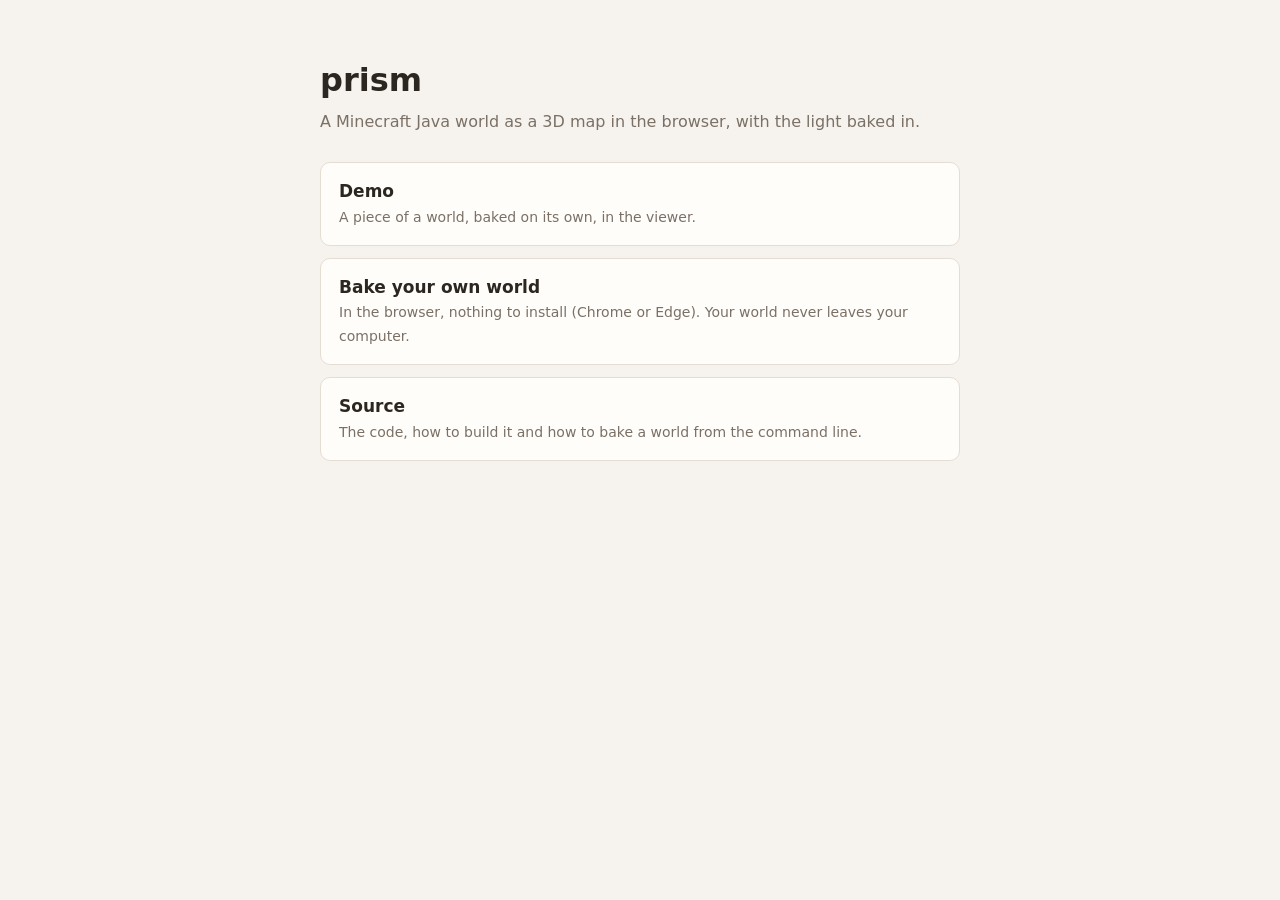
<file: index.html>
<!doctype html>
<!-- The GitHub Pages site's front page (scripts/pages.sh): the app and the
     demo each live in a folder of their own under it. -->
<html lang="en">
<head>
<meta charset="utf-8">
<meta name="viewport" content="width=device-width, initial-scale=1">
<title>prism</title>
<style>
:root { color-scheme: light dark; --bg: #f6f3ee; --card: #fffdf9; --ink: #2b2620; --dim: #7a7066; --line: #e4ddd2; --accent: #c0673a; }
@media (prefers-color-scheme: dark) {
    :root { --bg: #1b1916; --card: #24211d; --ink: #ece6dd; --dim: #9a9086; --line: #36312b; --accent: #e08a5a; }
}
body { margin: 0; background: var(--bg); color: var(--ink);
       font: 16px/1.5 system-ui, -apple-system, "Segoe UI", sans-serif; }
main { max-width: 640px; margin: 0 auto; padding: 56px 20px; }
h1 { margin: 0; font-size: 32px; }
p { color: var(--dim); margin: 6px 0 28px; }
a.card { display: block; background: var(--card); border: 1px solid var(--line); border-radius: 10px;
         padding: 16px 18px; margin-bottom: 12px; color: inherit; text-decoration: none; }
a.card:hover { border-color: var(--accent); }
a.card b { display: block; font-size: 17px; }
a.card span { color: var(--dim); font-size: 14px; }
</style>
</head>
<body>
<main>
<h1>prism</h1>
<p>A Minecraft Java world as a 3D map in the browser, with the light baked in.</p>
<a class="card" href="demo/"><b>Demo</b><span>A piece of a world, baked on its own, in the viewer.</span></a>
<a class="card" href="app/"><b>Bake your own world</b><span>In the browser, nothing to install (Chrome or Edge). Your world never leaves your computer.</span></a>
<a class="card" href="https://github.com/illliliiill1116/Prism"><b>Source</b><span>The code, how to build it and how to bake a world from the command line.</span></a>
</main>
</body>
</html>
</file>
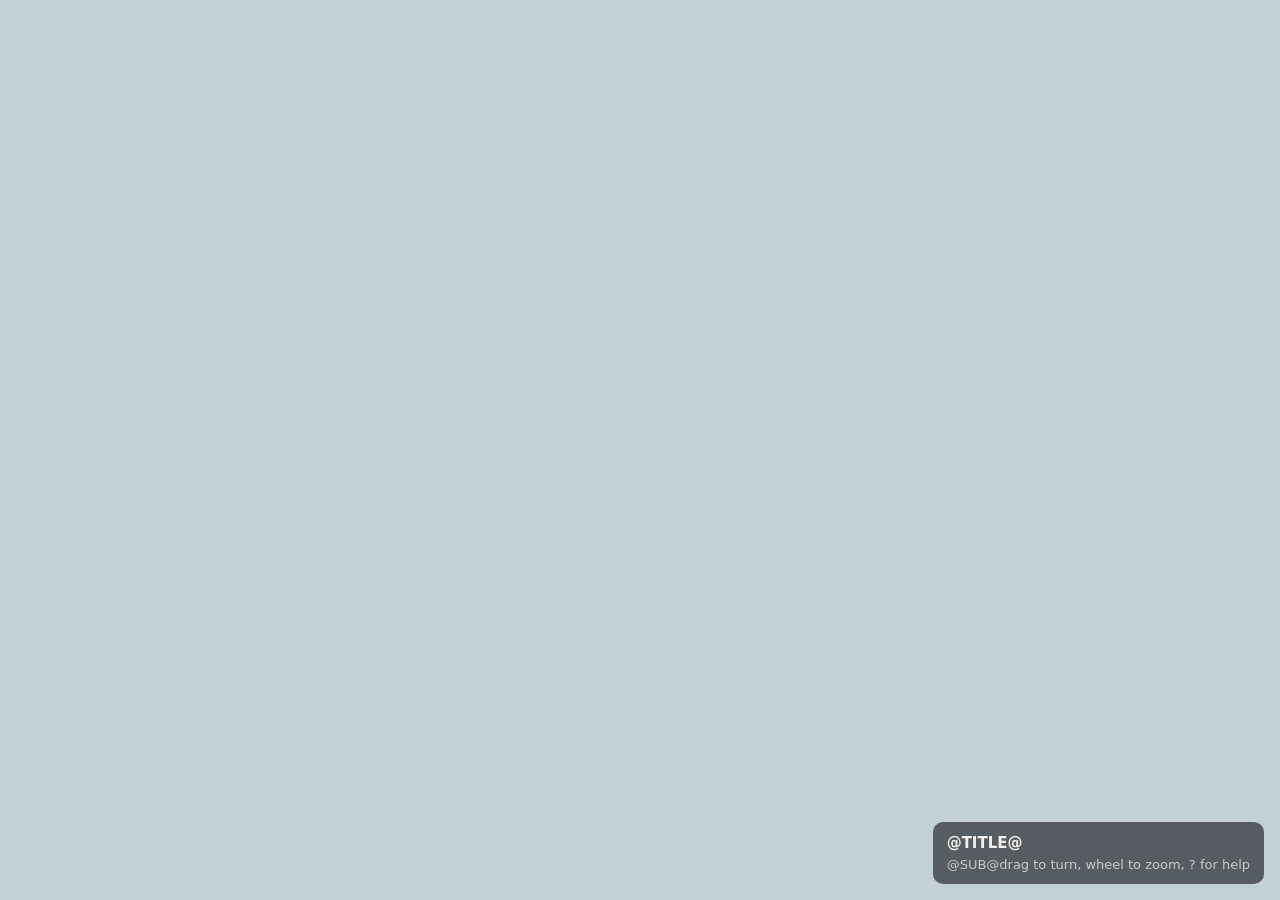
<file: viewer/site.html>
<!doctype html>
<!-- A map as a site of its own: this page, the viewer (js/, style.css)
     and the map in map/. The app's Export (app/export.js) and
     scripts/demo.sh fill in the @...@: the title and the line under it as
     HTML, the start view as a JSON object of the viewer's options (cam,
     at, sun; {} lets the viewer pick). -->
<html lang="en">
<head>
<meta charset="utf-8">
<meta name="viewport" content="width=device-width, initial-scale=1">
<title>@TITLE@ · prism</title>
<link rel="stylesheet" href="style.css" data-prism>
<style>
html, body { margin: 0; height: 100%; overflow: hidden; background: #c3d0d8; }
.cap { position: fixed; right: 16px; bottom: 16px; z-index: 5; max-width: calc(100% - 200px);
       padding: 10px 14px; border-radius: 10px; background: rgba(20, 22, 26, .62); color: #f2efe9;
       font: 13px/1.5 system-ui, -apple-system, "Segoe UI", sans-serif; backdrop-filter: blur(6px); }
.cap b { font-size: 15px; }
.cap span { opacity: .75; }
.cap a { color: inherit; }
.file { position: fixed; inset: 0; z-index: 10; display: grid; place-items: center; padding: 16px;
        background: #c3d0d8; font: 15px/1.6 system-ui, -apple-system, "Segoe UI", sans-serif; color: #1d2126; }
.file div { max-width: 560px; background: #fff; border-radius: 12px; padding: 22px 26px; box-shadow: 0 6px 30px rgba(0,0,0,.12); }
.file h1 { font-size: 20px; margin: 0 0 8px; }
.file code { background: #eef1f4; padding: 1px 5px; border-radius: 4px; }
</style>
<script type="importmap">
{ "imports": {
    "three": "https://cdn.jsdelivr.net/npm/three@0.160.0/build/three.module.js",
    "three/addons/": "https://cdn.jsdelivr.net/npm/three@0.160.0/examples/jsm/"
} }
</script>
</head>
<body>
<div class="cap"><b>@TITLE@</b><br>
<span>@SUB@drag to turn, wheel to zoom, ? for help</span></div>
<script>
/* opened as a file (a double click): the browser runs none of the
   viewer's scripts there, so say what to do instead */
if (location.protocol === "file:") document.body.insertAdjacentHTML("beforeend", `<div class="file"><div>
<h1>This map is a website</h1>
<p>A browser won't run it from a file on your computer: it has to come from a web server.</p>
<p><b>To share it</b>, put this whole folder on a static web host (Netlify, GitHub Pages, Cloudflare Pages
or your own server) and open the address it gives you.</p>
<p><b>To look at it on this computer</b>, open it in the prism app, or serve the folder,
for example with <code>python -m http.server</code> in it, and open <code>http://localhost:8000/</code>.</p>
</div></div>`);
</script>
<script type="module">
import { createViewer, VIEW_KEYS } from "./js/viewer.js";
/* the start view, unless the address has one (a shared link's) */
const params = Object.fromEntries(new URLSearchParams(location.search));
createViewer(document.body, {
    ...@START@,
    ...params,
    map: "map", keys: "page",
    onView(view) {
        const u = new URL(location.href), p = u.searchParams;
        for (const k of VIEW_KEYS) if (view.has(k)) p.set(k, view.get(k)); else p.delete(k);
        u.search = p.toString().replace(/%2C/g, ",");
        try { history.replaceState(history.state, "", u); } catch {}
    },
});
</script>
</body>
</html>
</file>
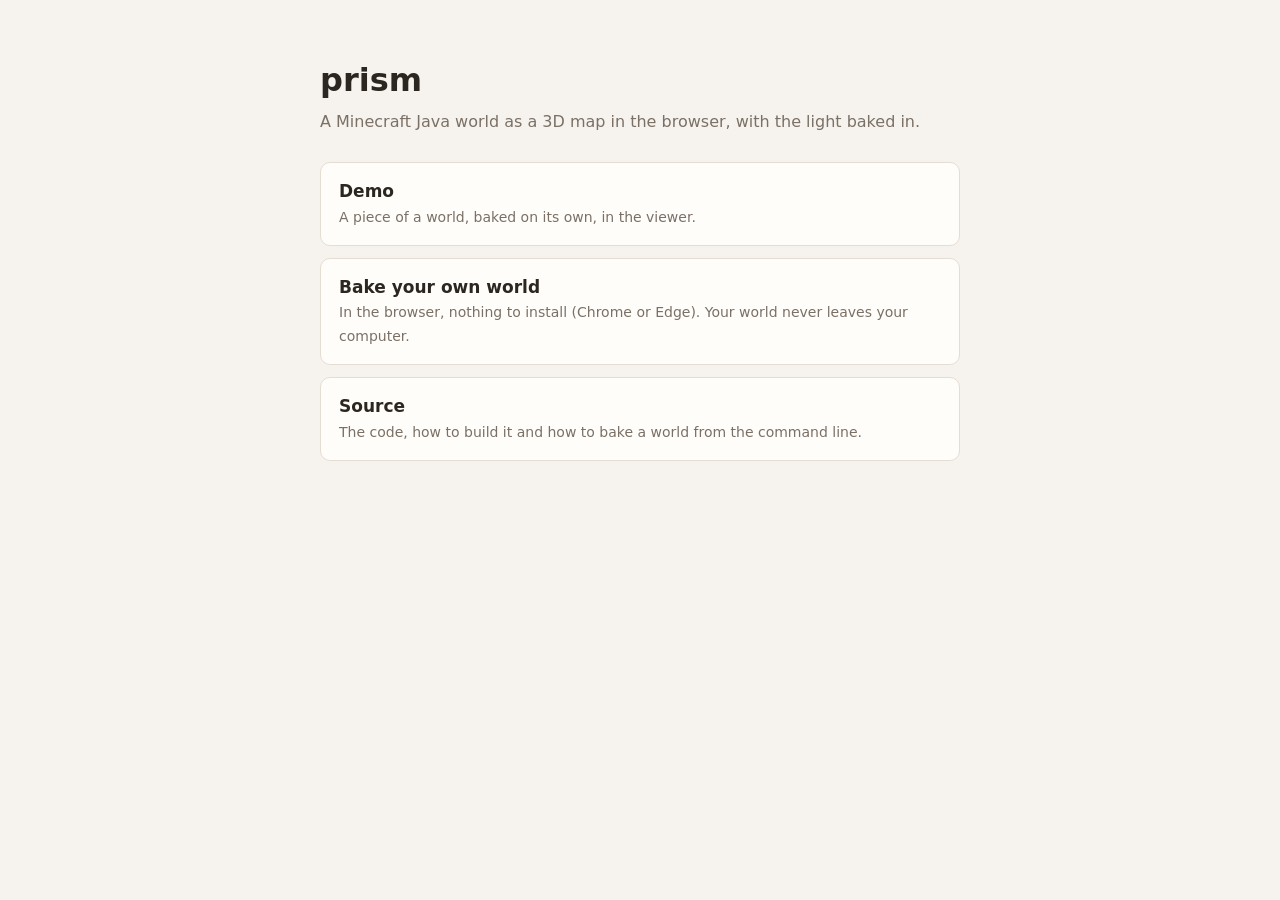
<file: web/landing.html>
<!doctype html>
<!-- The GitHub Pages site's front page (scripts/pages.sh): the app and the
     demo each live in a folder of their own under it. -->
<html lang="en">
<head>
<meta charset="utf-8">
<meta name="viewport" content="width=device-width, initial-scale=1">
<title>prism</title>
<style>
:root { color-scheme: light dark; --bg: #f6f3ee; --card: #fffdf9; --ink: #2b2620; --dim: #7a7066; --line: #e4ddd2; --accent: #c0673a; }
@media (prefers-color-scheme: dark) {
    :root { --bg: #1b1916; --card: #24211d; --ink: #ece6dd; --dim: #9a9086; --line: #36312b; --accent: #e08a5a; }
}
body { margin: 0; background: var(--bg); color: var(--ink);
       font: 16px/1.5 system-ui, -apple-system, "Segoe UI", sans-serif; }
main { max-width: 640px; margin: 0 auto; padding: 56px 20px; }
h1 { margin: 0; font-size: 32px; }
p { color: var(--dim); margin: 6px 0 28px; }
a.card { display: block; background: var(--card); border: 1px solid var(--line); border-radius: 10px;
         padding: 16px 18px; margin-bottom: 12px; color: inherit; text-decoration: none; }
a.card:hover { border-color: var(--accent); }
a.card b { display: block; font-size: 17px; }
a.card span { color: var(--dim); font-size: 14px; }
</style>
</head>
<body>
<main>
<h1>prism</h1>
<p>A Minecraft Java world as a 3D map in the browser, with the light baked in.</p>
<a class="card" href="demo/"><b>Demo</b><span>A piece of a world, baked on its own, in the viewer.</span></a>
<a class="card" href="app/"><b>Bake your own world</b><span>In the browser, nothing to install (Chrome or Edge). Your world never leaves your computer.</span></a>
<a class="card" href="@REPO@"><b>Source</b><span>The code, how to build it and how to bake a world from the command line.</span></a>
</main>
</body>
</html>
</file>
<file: viewer/style.css>
/* prism's viewer: everything under .prism, the element createViewer makes */
.prism { position: relative; width: 100%; height: 100%; overflow: hidden; background: #8fb4e3; outline: none;
       -webkit-tap-highlight-color: transparent; container-type: size; }
.prism > canvas { display: block; }
/* full screen where the browser cannot put an element there (an iPhone) */
.prism.max { position: fixed; inset: 0; width: auto; height: auto; z-index: 2147483000; }
/* what went wrong, if loading failed */
.prism-info { display: none; position: absolute; top: 64px; left: 12px; max-width: calc(100% - 100px); font: 12px/1.4 system-ui, sans-serif;
            color: #111; background: rgba(255,255,255,.75); padding: 4px 8px; border-radius: 4px; }
.prism-info.on { display: block; }
.prism-panel { position: absolute; display: grid; gap: 4px; padding: 6px; border-radius: 8px;
             background: rgba(255,255,255,.6); user-select: none; -webkit-user-select: none; touch-action: none; }
.prism-panel button { width: 40px; height: 40px; margin: 0; padding: 0; border: 0; border-radius: 6px; background: rgba(255,255,255,.85);
                    font: 600 15px system-ui, sans-serif; color: #223; cursor: pointer; touch-action: none;
                    display: inline-flex; align-items: center; justify-content: center; }
.prism-panel button.on, .prism-panel button:active { background: #3d6fb8; color: #fff; }
.prism-pad { left: 12px; bottom: 12px; grid-template-columns: repeat(3, 40px); }
.prism-zoom { right: 12px; top: 50%; transform: translateY(-50%); justify-items: center; }
.prism-zoom input { writing-mode: vertical-lr; direction: rtl; height: 220px; width: 28px; margin: 4px 0; }
.prism-fxp { right: 12px; top: 12px; }
/* time of day: a clock from midnight to midnight, the bar coloured as the sky */
.prism-sunp { left: 12px; top: 12px; grid-auto-flow: column; align-items: center; font: 600 13px system-ui, sans-serif; color: #223; }
.prism-sunbar { -webkit-appearance: none; appearance: none; width: clamp(60px, calc(100cqw - 340px), 200px); height: 10px;
              margin: 0 4px; border-radius: 5px; cursor: pointer;
              background: linear-gradient(to right, #1d2442 0%, #2e3c6e 19%, #f2a65f 25%, #a8d0f2 33%, #cbe6ff 50%,
                                          #a8d0f2 67%, #f0874a 75%, #2e3c6e 81%, #1d2442 100%); }
.prism-sunbar::-webkit-slider-thumb { -webkit-appearance: none; width: 18px; height: 18px; border-radius: 50%;
                                    background: #fff; border: 2px solid #3d6fb8; }
.prism-sunbar::-moz-range-thumb { width: 14px; height: 14px; border-radius: 50%; background: #fff; border: 2px solid #3d6fb8; }
.prism-sunt { width: 44px; text-align: center; font-variant-numeric: tabular-nums; }
.prism-help { left: 50%; top: 50%; transform: translate(-50%, -50%); display: block; width: min(400px, calc(100cqw - 32px));
            max-height: calc(100cqh - 32px); overflow: auto; padding: 12px 16px; background: rgba(255,255,255,.94);
            font: 13px/1.5 system-ui, sans-serif; color: #223; touch-action: auto; user-select: text; -webkit-user-select: text; }
.prism-help[hidden] { display: none; }
.prism-help dl { margin: 0; }
.prism-help dt { font-weight: 600; margin-top: 6px; }
.prism-help dd { margin: 0 32px 0 0; }
.prism-help kbd { display: inline-block; min-width: 1.4em; padding: 0 4px; margin: 0 1px; border-radius: 4px; text-align: center;
                background: #eef1f6; border: 1px solid #c8cfdb; font: 600 12px/1.5 system-ui, sans-serif; }
.prism-panel .prism-helpx { position: absolute; right: 8px; top: 8px; width: 28px; height: 28px; font-size: 18px; }
.prism-fxp button { width: 48px; font-size: 13px; }
.prism-hint { position: absolute; left: 50%; bottom: 16px; transform: translateX(-50%); pointer-events: none;
            font: 13px/1.4 system-ui, sans-serif; color: #fff; background: rgba(0,0,0,.55); padding: 4px 10px;
            border-radius: 4px; opacity: 0; transition: opacity .4s; white-space: nowrap; }
.prism-hint.on { opacity: 1; transition: none; }
.prism.fly .prism-zoom { display: none; }
.prism-camp { right: 80px; top: 12px; width: 270px; grid-template-columns: 64px 1fr 58px; align-items: center;
            font: 12px system-ui, sans-serif; color: #223; }
.prism-camp[hidden] { display: none; }
.prism-camp input { width: 100%; margin: 0; }
.prism-camp output { text-align: right; font-variant-numeric: tabular-nums; }
.prism-camp .prism-note { grid-column: 1 / -1; color: #445; font-size: 11px; }
.prism-camp .prism-row { grid-column: 1 / -1; display: flex; gap: 4px; }
.prism-camp .prism-row button { flex: 1; width: auto; height: 30px; font-size: 12px; }
.prism-camp select { border: 0; border-radius: 6px; background: rgba(255,255,255,.85); font: 12px system-ui, sans-serif; }
.prism.clean .prism-panel { display: none; }
/* A short viewer (a box in a page, a phone on its side): the buttons in a
   row, so the zoom bar fits under them, shorter or, very short, gone. */
@container (max-height: 740px) and (min-width: 480px) {
  .prism-fxp { grid-auto-flow: column; }
  .prism-camp { top: 76px; }
  .prism-zoom input { height: min(220px, calc(100cqh - 270px)); }
}
@container (max-height: 380px) and (min-width: 480px) { .prism-zoom input { display: none; } }
/* short and narrow (a phone upright, the viewer a box in its page): the
   zoom panel in the bottom corner, under the buttons' column */
@container (max-height: 740px) and (max-width: 479px) {
  .prism-zoom { top: auto; bottom: 12px; transform: none; }
  .prism-zoom input { height: min(220px, calc(100cqh - 380px)); }
}
@container (max-height: 490px) and (max-width: 479px) { .prism-zoom input { display: none; } }
/* narrow: the buttons are a column, so the time of day takes the rest of the top */
@container (max-width: 479px) { .prism-sunbar { width: clamp(50px, calc(100cqw - 220px), 200px); } }
</file>
